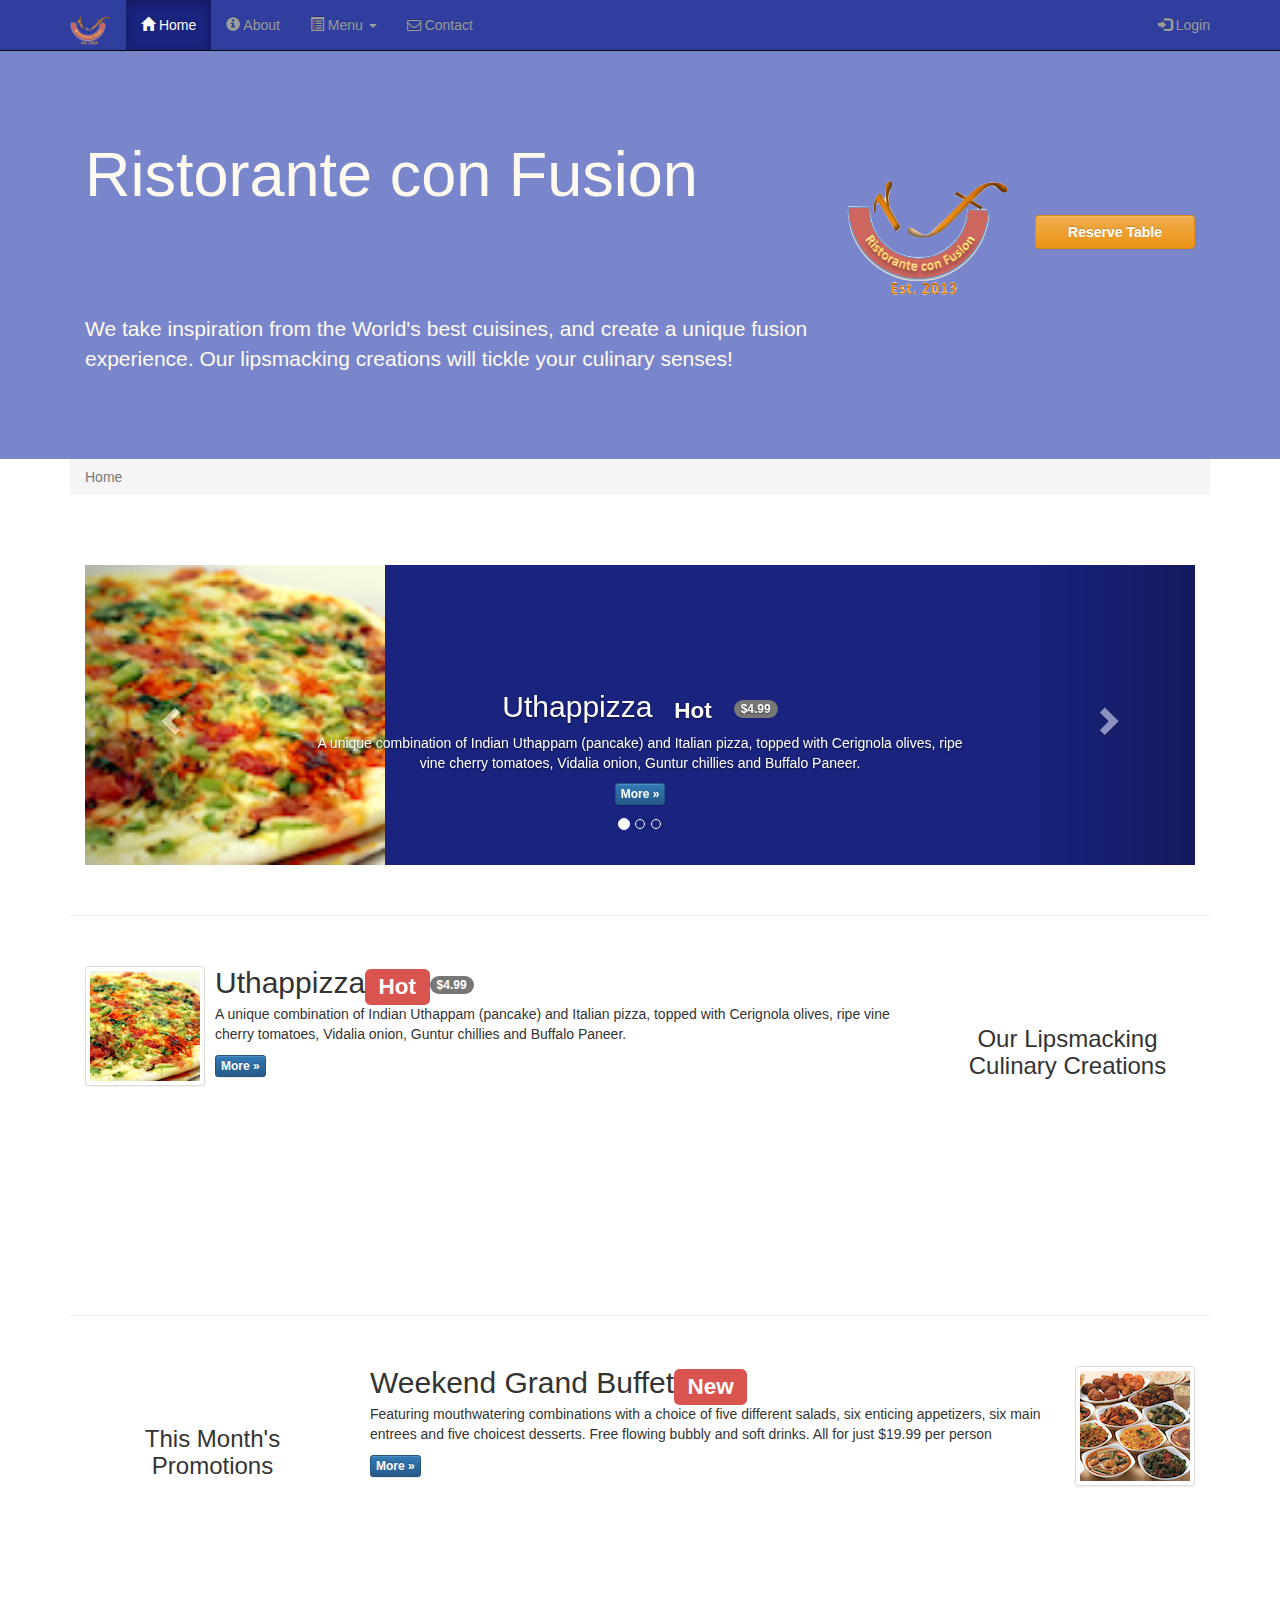
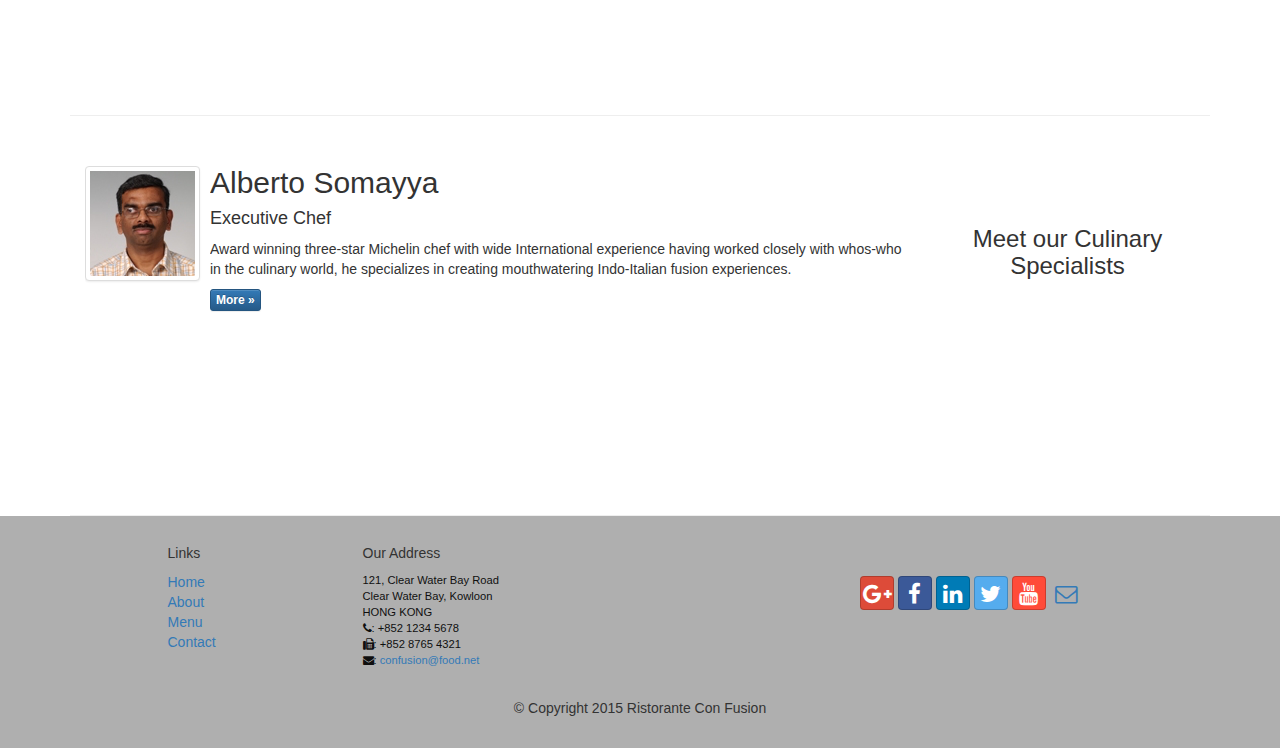
<file: index.html>
<!DOCTYPE html>

<html lang="en">

<head>
	<meta charset="utf-8">
	<meta http-equiv="X-UA-Compatible" content="IE=edge">
	<!--viewport:enables webpage to identify the width of the device and adapt the content appropriately-->
	<meta name="viewport" content="width=device-width, initial-scale=1">
	<title>Ristorante Con Fusion</title>
	<link href="css/bootstrap.min.css" rel="stylesheet">
	<link href="css/bootstrap-theme.min.css" rel="stylesheet">
	<link href="mystyles.css" rel="stylesheet">
	<link href="css/font-awesome.min.css" rel="stylesheet">
	<link href="css/bootstrap-social.css" rel="stylesheet">
</head>

<body>
	<nav class="navbar navbar-inverse navbar-fixed-top" role="navigation">
		<div class="container">
			<div class="navbar-header">
<!--The following code creates a drop down menu into a button for smaller screen sizes-->
				<button type="button" class="navbar-toggle collapsed" data-toggle="collapse" data-target="#navbar" aria-expanded="false" aria-controls="navbar">
				<span class="sr-only">Toggle navigation</span>
				<span class="icon-bar"></span>
				<span class="icon-bar"></span>
				<span class="icon-bar"></span>
				</button>
				<a class="navbar-brand" href="#"><img src="img/logo.png" height="30" width="41"></a>
			</div>
			<div id="navbar" class="navbar-collapse collapse">
			<ul class="nav navbar-nav">
				<li class="active"><a href="#"><span class="glyphicon glyphicon-home" aria-hidden="true"></span> Home</a></li>
				<li><a href="about_us.html"><span class="glyphicon glyphicon-info-sign"></span> About</a></li>
				<li class="dropdown">
                        <a href="#" class="dropdown-toggle" data-toggle="dropdown"
                         role="button" aria-haspopup="true" aria-expanded="false"><span class="glyphicon glyphicon-list-alt" aria-hidden="true"></span> Menu <span class="caret"></span></a>
                        <ul class="dropdown-menu">
                            <li><a href="#">Appetizers</a></li>
                            <li><a href="#">Main Courses</a></li>
                            <li><a href="#">Desserts</a></li>
                            <li><a href="#">Drinks</a></li>
                            <li role="separator" class="divider"></li>
                            <li class="dropdown-header">Specials</li>
                            <li><a href="#">Lunch Buffet</a></li>
                            <li><a href="#">Weekend Brunch</a></li>
                        </ul>
                    </li>
				<li><a href="contactus.html"><i class="fa fa-envelope-o"></i> Contact</a></li>
			</ul>
			<ul class="nav navbar-nav navbar-right">
				<li><a data-toggle="modal" data-target="#loginModal">
					<span class="glyphicon glyphicon-log-in"></span> Login</a>
				</li>
			</ul>
			</div>
		</div>
	</nav>
	<div id="loginModal" class="modal fade" role="dialog">
		<div class="modal-dialog">
				<div class="modal-content">
					<div class="modal-header">
						<button type="button" class="close" data-dismiss="modal">&times;</button>
						<h4 class="modal-title">Login</h4>
					</div>
					<div class="modal-body">
						<form class="form-inline" role="search">
							<div class="form-group">
								<input type="email" class="form-control" name="username" placeholder="Email" required>
							</div>
							<div class="form-group">
								<input type="password" class="form-control" name="password" placeholder="Password" required>
							</div>
							<div class="form-group">
								<label class="checkbox-inline">
								<input type="checkbox" name="remember" id="remember"><label for="remember">Remember Me</label>
							</label>
							</div>
							<p style="padding:2px"></p>
							<button type="submit" class="btn btn-sm btn-info"><strong>Sign In</strong></button>
							<button type="button" class="btn btn-default btn-sm" data-dismiss="modal">Cancel</button>
						</form>
					</div>
				</div>
			</div>
		</div>


    <header class="jumbotron">

        <!-- Main component for a primary marketing message or call to action -->

        <div class="container">

            <div class="row row-header">
                <div class="col-xs-12 col-sm-8">

                    <h1>Ristorante con Fusion</h1>
                    <p style="padding:40px;"></p>
                    <p>We take inspiration from the World's best cuisines, and create a unique fusion experience. Our lipsmacking creations will tickle your culinary senses!</p>
                </div>
                <div class="col-xs-12 col-sm-2">
			<p style="padding:20px"></p>
			<img src="img/logo.png" class="image-responsive">
                </div>
		<div class="col-xs-12 col-sm-2">
			<p style="padding:40px"></p>
			<a type="button" class="btn btn-warning btn-block" data-toggle="modal" href="#reservation">
				<strong>Reserve Table</strong>
			</a>
		</div>
            </div>
        </div>
    </header>

		<div id="reservation" class="modal fade" role="dialog">
			<div class="modal-dialog">
				<div class="modal-content">
					<div class="modal-header">
						<button type="button" class="close" data-dismiss="modal">&times;</button>
						<h4 class="modal-title">Reserve Table</h4>
					</div>
					<div class="modal-body">
						<form class="form-horizontal" role="form">
							<div class="form-group">
								<label for="guests" class="col-sm-2 control-label">Number of Guests</label>
								<div class="col-sm-10" id="guests">
									<label class="radio-inline">
										<input type="radio" name="guests" id="guests">1
									</label>
									<label class="radio-inline">
										<input type="radio" name="guests" id="guests">2
									</label>
									<label class="radio-inline">
										<input type="radio" name="guests" id="guests">3
									</label>
									<label class="radio-inline">
										<input type="radio" name="guests" value="4">4
									</label>
									<label class="radio-inline">
										<input type="radio" name="guests" value="5">5
									</label>
									<label class="radio-inline">
										<input type="radio" name="guests" value="6">6
									</label>
								</div>
							</div>
							<div class="form-group">
								<label for="smoking" class="col-sm-2 control-label">Section</label>
								<div class="col-sm-10" id="smoking">
								<div class="btn-group" data-toggle="buttons">
  								<label class="btn btn-success active">
    								<input type="radio" name="options" id="option1" autocomplete="off" checked>Non-Smoking
  								</label>
  								<label class="btn btn-danger">
    								<input type="radio" name="options" id="option2" autocomplete="off">Smoking
  								</label>
								</div>
							</div>
						</div>
							<div class="form-group">
								<label for="dateandtime" class="col-sm-2 control-label">Date and Time</label>
								<div>
									<div class="col-xs-4">
										<div class="inner-addon right-addon">
											<i class="glyphicon glyphicon-calendar"></i>
											<input type="date" class="form-control" id="dateandtime" name="date" placeholder="Date" value="">
									</div>
								</div>
								<div class="col-sm-4">
									<div class="inner-addon right-addon">
										<i class="glyphicon glyphicon-time"></i>
										<input type="time" class="form-control" id="dateandtime" name="time" placeholder="Time" value="">
									</div>
								</div>
							</div>
						</div>
						<div class="form-group">
							<div class="col-sm-2">
								<p style="padding:20px"></p>
							</div>
							<div class="col-sm-10">
								<button type="submit" class="btn btn-primary"><strong>Reserve</strong></button>
								<button type="button" class="btn btn-default" data-dismiss="modal"><strong>Cancel</strong></button>
							</div>
						</div>
						<div class="alert alert-warning alert-dismissible" role="alert">
							<button type="button" class="close" data-dismiss="alert" aria-label="Close"><span aria-hidden="true">&times;</span>
							</button>
							Warning:: Please <a href="+852 1234 5678"><strong>call</strong></a> us to reserve for more than six guests
						</div>
					</form>
				</div>
			</div>
		</div>
	</div>

    <div class="container">
        <div class="row">
					<div class="col-xs-12">
						<ul class="breadcrumb">
							<li class="active">Home</li>
						</ul>
					</div>
				</div>
				<div class="row row-content">
					<div class="col-xs-12">
						<div id="mycarousel" class="carousel slide" data-ride="carousel">
							<ol class="carousel-indicators">
								<li data-target="#mycarousel" data-slide-to="0" class="active"></li>
								<li data-target="#mycarousel" data-slide-to="1"></li>
								<li data-target="#mycarousel" data-slide-to="2"></li>
							</ol>
							<div class="carousel-inner" role="listbox">
								<div class="item active">
									<img class="img-responsive" src="img/uthappizza.png" alt="Uthappizza">
									<div class="carousel-caption">
										<h2>Uthappizza <span class="label label-danger-xs">Hot</span> <span class="badge">$4.99</span></h2>
										<p>A unique combination of Indian Uthappam (pancake) and Italian pizza, topped with Cerignola olives, ripe vine cherry tomatoes, Vidalia onion, Guntur chillies and Buffalo Paneer.</p>
		                <p><a  class="btn btn-primary btn-xs" href="#"><strong>More &raquo;</strong></a></p>
									</div>
								</div>
								<div class="item">
									<img class="img-responsive" src="img/buffet.png" alt="Buffet">
									<div class="carousel-caption">
										<h2 class="media-heading">Weekend Grand Buffet<span class="label label-danger">New</span></h2>
		            		<p>Featuring mouthwatering combinations with a choice of five different salads, six enticing appetizers, six main entrees and five choicest desserts. Free flowing bubbly and soft drinks. All for just $19.99 per person </p>
		              	<p><a class="btn btn-primary btn-xs" href="#"><strong>More &raquo;</strong></a></p>
									</div>
								</div>
								<div class="item">
									<img class="img-responsive" src="img/alberto.png" alt="Alberto">
									<div class="carousel-caption">
										<h2 class="media-heading">Alberto Somayya</h2>
	                	<h4>Executive Chef</h4>
	                	<p>Award winning three-star Michelin chef with wide International experience having worked closely with whos-who in the culinary world, he specializes in creating mouthwatering Indo-Italian fusion experiences. </p>
	                	<p><a class="btn btn-primary btn-xs" href="#"><strong>More &raquo;</strong></a></p>
									</div>
								</div>
							</div>
							<a class="left carousel-control" href="#mycarousel" role="button" data-slide="prev">
								<span class="glyphicon glyphicon-chevron-left" aria-hidden="true"></span>
								<span class="sr-only">Previous</span>
							</a>
							<a class="right carousel-control" href="#mycarousel" role="button" data-slide="next">
								<span class="glyphicon glyphicon-chevron-right" aria-hidden="true"></span>
								<span class="sr-only">Next</span>
							</a>

						</div>
					</div>
				</div>

					<div class="row row-content">
        	<div class="col-xs-12 col-sm-3 col-sm-push-9">
                <p style="padding:20px;"></p>
                <h3 align="center">Our Lipsmacking Culinary Creations</h3>
          </div>
          <div class="col-xs-12 col-sm-9 col-sm-pull-3">
						<div class="media">
							<div class="media-left media-middle">
								<a href="#">
									<img class="media-object img-thumbnail" src="img/uthappizza.png" alt="Uthappizza">
								</a>
							</div>
							<div class="media-body">
								<h2 class="media-heading">Uthappizza<span class="label label-danger">Hot</span><span class="badge"> $4.99</span></h2>
                <p>A unique combination of Indian Uthappam (pancake) and Italian pizza, topped with Cerignola olives, ripe vine cherry tomatoes, Vidalia onion, Guntur chillies and Buffalo Paneer.</p>
                <p><a  class="btn btn-primary btn-xs" href="#"><strong>More &raquo;</strong></a></p>
							</div>
						</div>
          </div>
        </div>

       	<div class="row row-content">
          <div class="col-xs-12 col-sm-3">
            <p style="padding:20px;"></p>
            <h3 align="center">This Month's Promotions</h3>
          </div>
          <div class="col-xs-12 col-sm-9">
						<div class="media-body">
							<h2 class="media-heading">Weekend Grand Buffet<span class="label label-danger">New</span></h2>
            	<p>Featuring mouthwatering combinations with a choice of five different salads, six enticing appetizers, six main entrees and five choicest desserts. Free flowing bubbly and soft drinks. All for just $19.99 per person </p>
              <p><a class="btn btn-primary btn-xs" href="#"><strong>More &raquo;</strong></a></p>
						</div>
						<div class="media-right media-middle">
									<a href="#">
										<img class="media-object img-thumbnail" src="img/buffet.png" alt="Weekend Grand Buffet">
									</a>
								</div>
						</div>
            </div>
        <div class="row row-content">
            <div class="col-xs-12 col-sm-3 col-sm-push-9">
                <p style="padding:20px;"></p>
                <h3 align=center>Meet our Culinary Specialists</h3>
            </div>
            <div class="col-xs-12 col-sm-9 col-sm-pull-3">
							<div class="media">
								<div class="media-left media middle">
									<a href="#">
										<img class="media-object img-thumbnail" src="img/alberto.png" alt="Alberto Somayya">
									</a>
								</div>
								<div class="media-body">
                	<h2 class="media-heading">Alberto Somayya</h2>
                	<h4>Executive Chef</h4>
                	<p>Award winning three-star Michelin chef with wide International experience having worked closely with whos-who in the culinary world, he specializes in creating mouthwatering Indo-Italian fusion experiences. </p>
                	<p><a class="btn btn-primary btn-xs" href="#"><strong>More &raquo;</strong></a></p>
								</div>
							</div>
            </div>
        </div>
		</div>
   	<footer class="row-footer">
        	<div class="container">
            	<div class="row">
                	<div class="col-xs-5 col-xs-offset-1 col-sm-2 col-sm-offset-1">
                    	<h5>Links</h5>
                    	<ul class="list-unstyled">
                        <li><a href="#">Home</a></li>
                        <li><a href="#">About</a></li>
                        <li><a href="#">Menu</a></li>
                        <li><a href="#">Contact</a></li>
                    	</ul>
                	</div>
                	<div class="col-xs-6 col-sm-5">
                    <h5>Our Address</h5>
                    <address>
		              121, Clear Water Bay Road<br>
		              Clear Water Bay, Kowloon<br>
		              HONG KONG<br>
		              	<i class="fa fa-phone"></i>: +852 1234 5678<br>
		              	<i class="fa fa-fax"></i>: +852 8765 4321<br>
		              	<i class="fa fa-envelope"></i>:
                    <a href="mailto:confusion@food.net">confusion@food.net</a>
		           			</address>
                	</div>
                	<div class="col-xs-12 col-sm-4">
                    <div class="nav navbar-nav" style="padding: 40px 10px;">
                        <a class="btn btn-social-icon btn-google-plus" href="http://google.com/+"><i class="fa fa-google-plus"></i></a>
                        <a class="btn btn-social-icon btn-facebook" href="http://www.facebook.com/profile.php?id="><i class="fa fa-facebook"></i></a>
                        <a class="btn btn-social-icon btn-linkedin" href="http://www.linkedin.com/in/"><i class="fa fa-linkedin"></i></a>
                        <a class="btn btn-social-icon btn-twitter" href="http://twitter.com/"><i class="fa fa-twitter"></i></a>
                        <a class="btn btn-social-icon btn-youtube" href="http://youtube.com/"><i class="fa fa-youtube"></i></a>
                        <a class="btn btn-social-icon" href="mailto:"><i class="fa fa-envelope-o"></i></a>
                    </div>
                	</div>
                	<div class="col-xs-12">
                    <p style="padding:10px;"></p>
                    <p align="center">© Copyright 2015 Ristorante Con Fusion</p>
                	</div>
            	</div>
        	</div>
    	</footer>
			<script src="https://ajax.googleapis.com/ajax/libs/jquery/1.11.3/jquery.min.js"></script>
			<script src="js/bootstrap.min.js"></script>

</body>
</html>
</file>
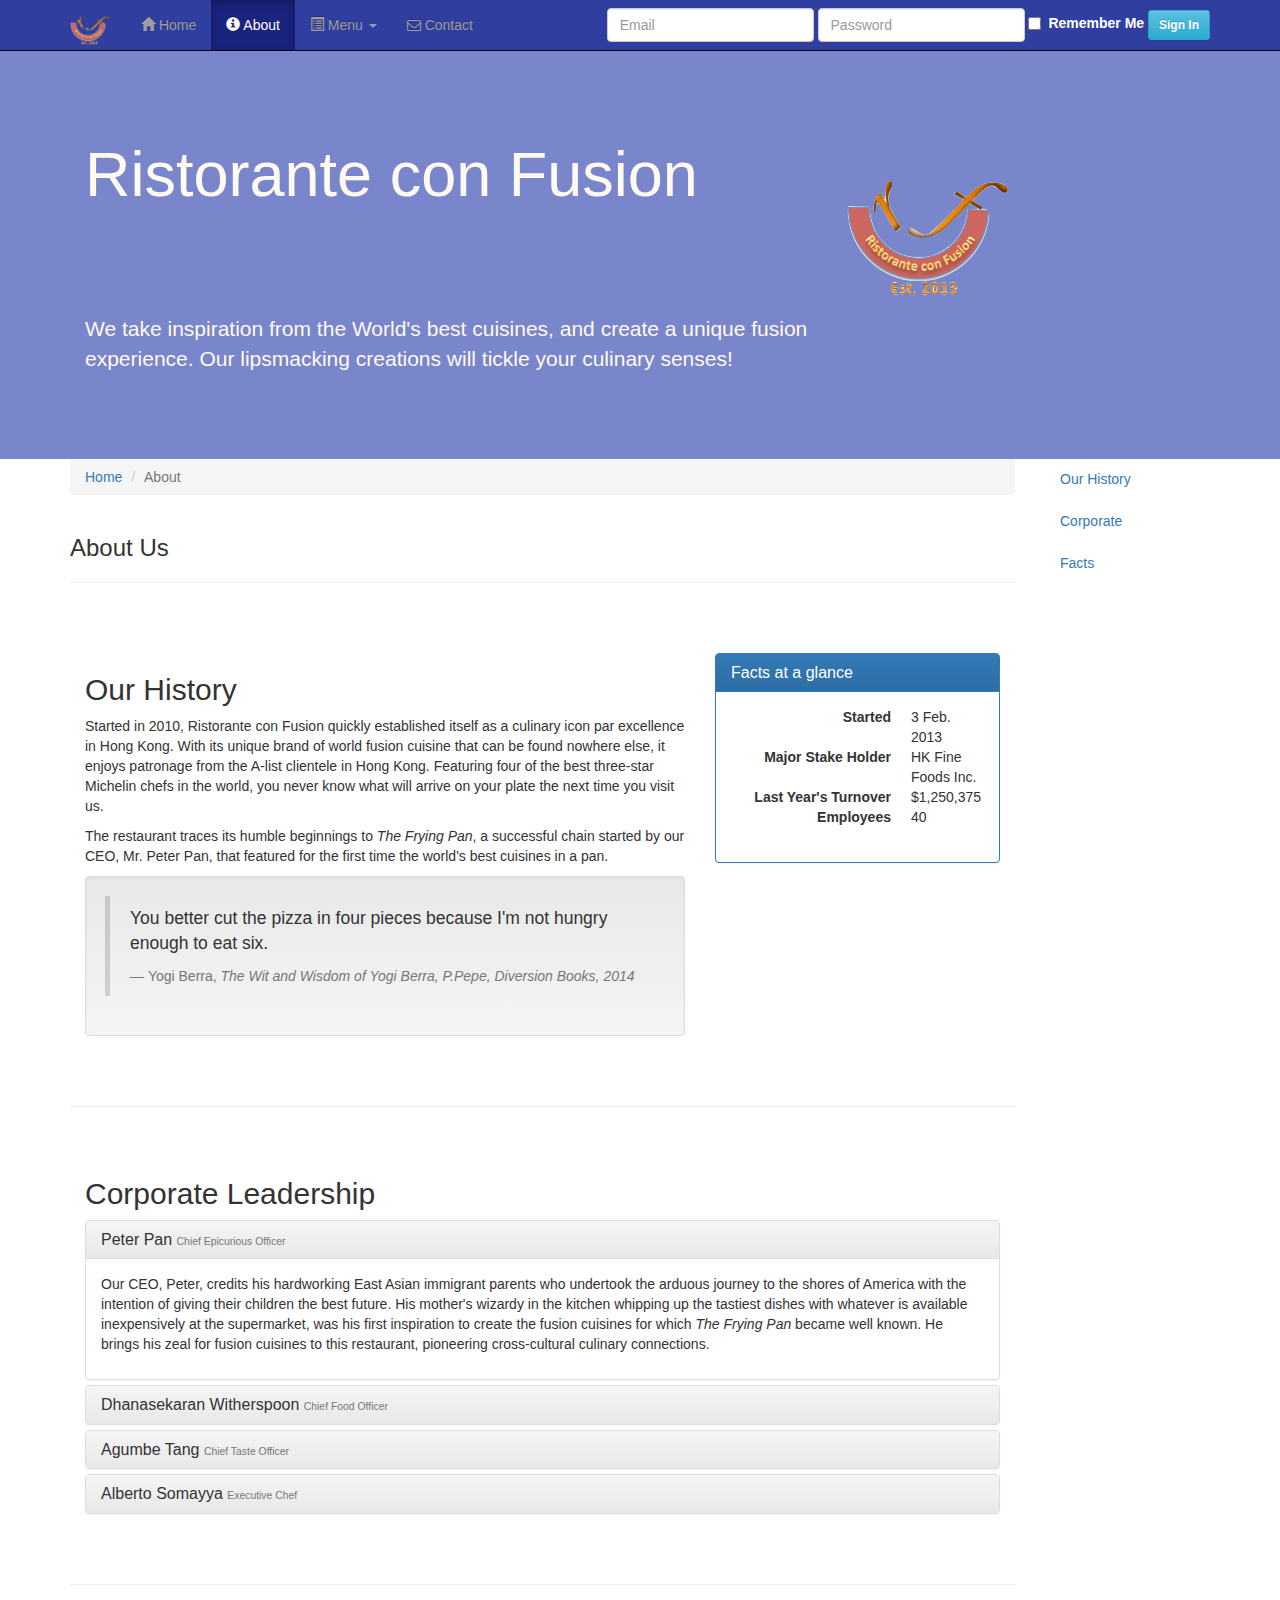
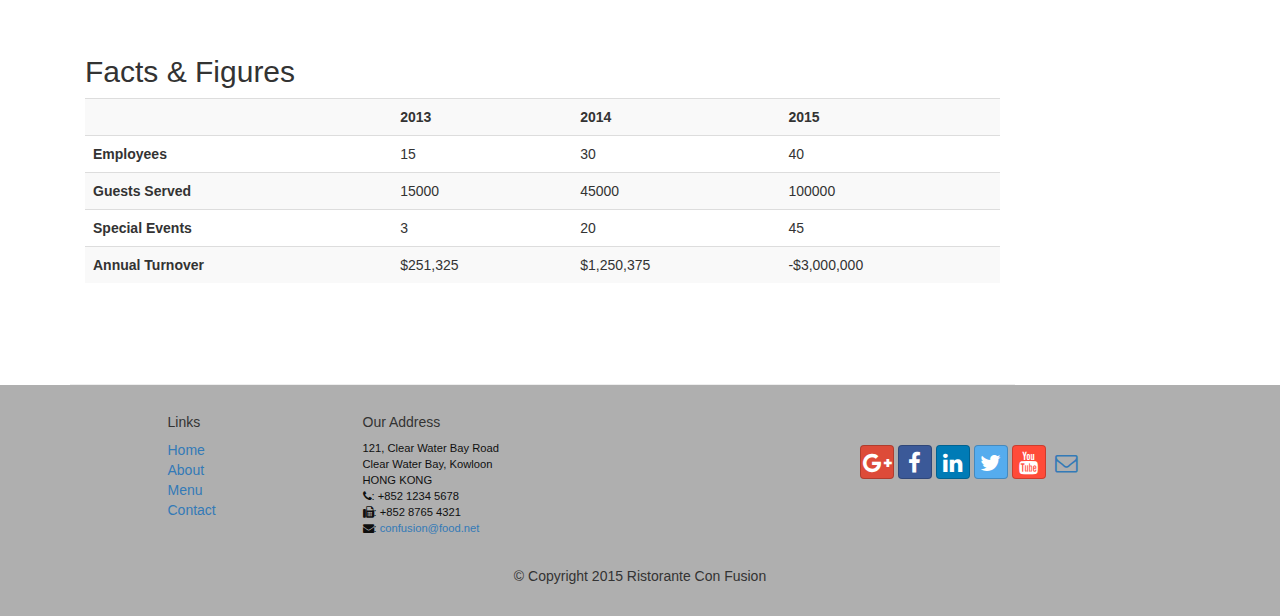
<file: about_us.html>
<!DOCTYPE html>
<html lang="en"><head>
    <meta charset="utf-8">
    <meta http-equiv="X-UA-Compatible" content="IE=edge">
    <meta name="viewport" content="width=device-width, initial-scale=1">
    <!-- The above 3 meta tags *must* come first in the head; any other head
         content must come *after* these tags -->
    <title>Ristorante Con Fusion: About Us</title>
        <!-- Bootstrap -->
    <link href="css/bootstrap.css" rel="stylesheet">
    <link href="css/bootstrap-theme.css" rel="stylesheet">
    <link href="css/font-awesome.css" rel="stylesheet">
    <link href="css/bootstrap-social.css" rel="stylesheet">
    <link href="mystyles.css" rel="stylesheet">

    <!-- HTML5 shim and Respond.js for IE8 support of HTML5 elements and media queries -->
    <!-- WARNING: Respond.js doesn't work if you view the page via file:// -->
    <!--[if lt IE 9]>
      <script src="https://oss.maxcdn.com/html5shiv/3.7.2/html5shiv.min.js"></script>
      <script src="https://oss.maxcdn.com/respond/1.4.2/respond.min.js"></script>
    <![endif]-->
</head>

<body data-spy="scroll" data-target="#myScrollspy" data-offset="200">
    <nav class="navbar navbar-inverse navbar-fixed-top" role="navigation">
        <div class="container">
            <div class="navbar-header">
                <button type="button" class="navbar-toggle collapsed" data-toggle="collapse" data-target="#navbar" aria-expanded="false" aria-controls="navbar">
                    <span class="sr-only">Toggle navigation</span>
                    <span class="icon-bar"></span>
                    <span class="icon-bar"></span>
                    <span class="icon-bar"></span>
                </button>
                <a class="navbar-brand" href="#"><img src="img/logo.png" height="30" width="41"></a>
            </div>
            <div id="navbar" class="navbar-collapse collapse">
                <ul class="nav navbar-nav">
                    <li><a href="index.html"><span class="glyphicon glyphicon-home"></span> Home</a></li>
                    <li class="active"><a href="#"><span class="glyphicon glyphicon-info-sign"></span> About</a></li>
<li class="dropdown">
                        <a href="#" class="dropdown-toggle" data-toggle="dropdown"
                         role="button" aria-haspopup="true" aria-expanded="false"><span class="glyphicon glyphicon-list-alt" aria-hidden="true"></span> Menu <span class="caret"></span></a>
                        <ul class="dropdown-menu">
                            <li><a href="#">Appetizers</a></li>
                            <li><a href="#">Main Courses</a></li>
                            <li><a href="#">Desserts</a></li>
                            <li><a href="#">Drinks</a></li>
                            <li role="separator" class="divider"></li>
                            <li class="dropdown-header">Specials</li>
                            <li><a href="#">Lunch Buffet</a></li>
                            <li><a href="#">Weekend Brunch</a></li>
                        </ul>
                    </li>
                    <li><a href="contactus.html"><i class="fa fa-envelope-o"></i> Contact</a></li>
                </ul>
                <form class="navbar-form navbar-right" role="search">
                  <div class="form-group">
                    <input type="email" class="form-control" name="username" placeholder="Email" required>
                  </div>
                  <div class="form-group">
                    <input type="password" class="form-control" name="password" placeholder="Password" required>
                  </div>
                  <div class="form-group">
                    <label class="checkbox-inline">
                    <input type="checkbox" name="remember" id="remember"><label for="remember" style="color:white">Remember Me</label>
                  </label>
                  </div>
                  <button type="submit" class="btn btn-sm btn-info"><strong>Sign In</strong></button>
                </form>
            </div>
        </div>
    </nav>
    <header class="jumbotron">

        <!-- Main component for a primary marketing message or call to action -->

        <div class="container">
            <div class="row row-header">
                <div class="col-xs-12 col-sm-8">
                    <h1>Ristorante con Fusion</h1>
                    <p style="padding:40px;"></p>
                    <p>We take inspiration from the World's best
cuisines, and create a unique fusion experience. Our lipsmacking
creations will tickle your culinary senses!</p>
                </div>
                <div class="col-xs-12 col-sm-4">
                  <p style="padding:20px"></p>
            			<img src="img/logo.png" class="image-responsive">
                </div>
            </div>
        </div>
    </header>

    <div class="container">
        <div class="row">
          <div class="col-xs-12 col-sm-10">
            <div class="row">
            <div class="col-xs-12">
            	<ul class="breadcrumb">
			             <li><a href="index.html">Home</a></li>
			             <li class="active">About</li>
		          </ul>
	          </div>
            <div class="col-xs-12">
               <h3> About Us</h3>
               <hr>
            </div>
        </div>

        <div id="history" class="row row-content">
            <div class="col-xs-12 col-sm-6 col-lg-8">
                <h2>Our History</h2>
                <p>Started in 2010, Ristorante con Fusion quickly
established itself as a culinary icon par excellence in Hong Kong. With
its unique brand of world fusion cuisine that can be found nowhere else,
 it enjoys patronage from the A-list clientele in Hong Kong.  Featuring
four of the best three-star Michelin chefs in the world, you never know
what will arrive on your plate the next time you visit us.</p>
                <p>The restaurant traces its humble beginnings to <em>The Frying Pan</em>, a successful chain started by our CEO, Mr. Peter Pan, that featured for the first time the world's best cuisines in a pan.</p>

		<div class="well">
			<blockquote>
				<p>You better cut the pizza in four pieces because I'm not hungry enough to eat six.</p>
				<footer>Yogi Berra,
				<cite title="Source Title">The Wit and Wisdom of Yogi Berra, P.Pepe, Diversion Books, 2014</cite></footer>
			</blockquote>
		</div>
	   </div>
            <div class="col-xs-12 col-sm-6 col-lg-4">
		<div class="panel panel-primary">
			<div class="panel-heading">
				<h3 class="panel-title">Facts at a glance</h3>
			</div>
			<div class="panel-body">
				<dl class="dl-horizontal">
					<dt>Started</dt>
					<dd>3 Feb. 2013</dd>
					<dt>Major Stake Holder</dt>
					<dd>HK Fine Foods Inc.</dd>
					<dt>Last Year's Turnover</dt>
					<dd>$1,250,375</dd>
					<dt>Employees</dt>
					<dd>40</dd>
				</dl>
			</div>
		</div>
                <p style="padding:20px; bottom:50px;"></p>
            </div>
        </div>


        <div id="corporate" class="row row-content">
            <div class="col-xs-12">
                <h2>Corporate Leadership</h2>
                <div class="panel-group" id="accordion" role="tablist" aria-multiselectable="true">
                  <div class="panel panel-default">
                    <div class="panel-heading" role="tab" id="headingPeter">
                    <h3 class="panel-title">
                      <a role="button" data-toggle="collapse" data-parent="#accordian" href="#peter" aria-expanded="true" aria-controls="peter">
                        Peter Pan <small>Chief Epicurious Officer</small></a></h3>
                      </div>
                    <div role="tabpanel" class="panel-collapse collapse in" id="peter" aria-labelledby="headingPeter">
                      <div class="panel-body">
                        <p>Our CEO, Peter, credits his hardworking East Asian
immigrant parents who undertook the arduous journey to the shores of
America with the intention of giving their children the best future. His
 mother's wizardy in the kitchen whipping up the tastiest dishes with
whatever is available inexpensively at the supermarket, was his first
inspiration to create the fusion cuisines for which <em>The Frying Pan</em> became well known. He brings his zeal for fusion cuisines to this restaurant, pioneering cross-cultural culinary connections.</p>
                      </div>
                    </div>
                  </div>
                  <div class="panel panel-default">
                    <div class="panel-heading" role="tab" id="headingDanny">
                      <h3 class="panel-title">
                        <a role="button" data-toggle="collapse" data-parent="#accordion" href="#danny" aria-expanded="true" aria-controls="danny">
                          Dhanasekaran Witherspoon <small>Chief Food Officer</small></a></h3>
                    </div>
                    <div role="tabpanel" class="panel-collapse collapse" id="danny" aria-labelledby="headingDanny">
                      <div class="panel-body">
                        <p>Our CFO, Danny, as he is affectionately referred to
by his colleagues, comes from a long established family tradition in
farming and produce. His experiences growing up on a farm in the
Australian outback gave him great appreciation for varieties of food
sources. As he puts it in his own words, <em>Everything that runs, wins, and everything that stays, pays!</em></p>
                      </div>
                    </div>
                  </div>
                  <div class="panel panel-default">
                    <div class="panel-heading" role="tab" id="headingAgumbe">
                      <h3 class="panel-title">
                        <a role="button" data-toggle="collapse" data-parent="#accordion" href="#agumbe" aria-expanded="true" aria-controls="agumbe">
                          Agumbe Tang <small>Chief Taste Officer</small></a></h3>
                    </div>
                    <div role="tabpanel" class="panel-collapse collapse" id="agumbe" aria-labelledby="headingAgumbe">
                      <div class="panel-body">
                        <p>Blessed with the most discerning gustatory sense,
Agumbe, our CFO, personally ensures that every dish that we serve meets
his exacting tastes. Our chefs dread the tongue lashing that ensues if
their dish does not meet his exacting standards. He lives by his motto, <em>You click only if you survive my lick.</em></p>
                      </div>
                    </div>
                  </div>

                  <div class="panel panel-default">
                    <div class="panel-heading" role="tab" id="headingAlberto">
                      <h3 class="panel-title">
                        <a role="button" data-toggle="collapse" data-parent="#accordion" href="#alberto" aria-expanded="true" aria-controls="alberto">
                          Alberto Somayya <small>Executive Chef</small></a></h3>
                    </div>
                    <div role="tabpanel" class="panel-collapse collapse" id="alberto" aria-labelledby="headingAlberto">
                      <div class="panel-body">
                        <p>Award winning three-star Michelin chef with wide
International experience having worked closely with whos-who in the
culinary world, he specializes in creating mouthwatering Indo-Italian
fusion experiences. He says, <em>Put together the cuisines from the two craziest cultures, and you get a winning hit! Amma Mia!</em></p>
                      </div>
                    </div>
                  </div>
                </div>
              </div>
            </div>
             <div class="col-xs-12">
                <p style="padding:20px;"></p>
            </div>
	<div id="facts"class="row row-content">
		<div class="col-xs-12">
			<h2>Facts &amp; Figures</h2>
			<div class="table-responsive">
			<table class="table table-striped">
				<tr>
					<td>
						&nbsp;
					</td>
					<th>
						2013
					</th>
					<th>
						2014
					</th>
					<th>
						2015
					</th>
				</tr>
				<tr>
					<th>
						Employees
					</th>
					<td>
						15
					</td>
					<td>
						30
					</td>
					<td>
						40
					</td>
				</tr>
				<tr>
					<th>
						Guests Served
					</th>
					<td>15000</td>
					<td>45000</td>
					<td>100000</td>
				</tr>
				<tr>
					<th>Special Events</th>
					<td>3</td>
					<td>20</td>
					<td>45</td>
				</tr>
				<tr>
					<th>Annual Turnover</th>
					<td>$251,325</td>
					<td>$1,250,375</td>
					<td>-$3,000,000</td>
				</tr>
			</table>
			</div>
		</div>
		</div>
  </div>
    <nav class="hidden-xs col-sm-2" id="myScrollspy">
      <ul class="nav nav-pills nav-stacked" data-spy="affix" data-offset-top="400">
        <li><a href="#history">Our History</a></li>
        <li><a href="#corporate">Corporate</a></li>
        <li><a href="#facts">Facts</a></li>
      </ul>
    </nav>
    </div>
  </div>
</div>

    <footer class="row-footer">
        <div class="container">
            <div class="row">
                <div class="col-xs-5 col-xs-offset-1 col-sm-2 col-sm-offset-1">
                    <h5>Links</h5>
                    <ul class="list-unstyled">
                        <li><a href="#">Home</a></li>
                        <li><a href="#">About</a></li>
                        <li><a href="#">Menu</a></li>
                        <li><a href="#">Contact</a></li>
                    </ul>
                </div>
                <div class="col-xs-6 col-sm-5">
                    <h5>Our Address</h5>
                    <address>
		              121, Clear Water Bay Road<br>
		              Clear Water Bay, Kowloon<br>
		              HONG KONG<br>
		              <i class="fa fa-phone"></i>: +852 1234 5678<br>
		              <i class="fa fa-fax"></i>: +852 8765 4321<br>
		              <i class="fa fa-envelope"></i>:
                        <a href="mailto:confusion@food.net">confusion@food.net</a>
		           </address>
                </div>
                <div class="col-xs-12 col-sm-4">
                    <div class="nav navbar-nav" style="padding: 40px 10px;">
                        <a class="btn btn-social-icon btn-google-plus" href="http://google.com/+"><i class="fa fa-google-plus"></i></a>
                        <a class="btn btn-social-icon btn-facebook" href="http://www.facebook.com/profile.php?id="><i class="fa fa-facebook"></i></a>
                        <a class="btn btn-social-icon btn-linkedin" href="http://www.linkedin.com/in/"><i class="fa fa-linkedin"></i></a>
                        <a class="btn btn-social-icon btn-twitter" href="http://twitter.com/"><i class="fa fa-twitter"></i></a>
                        <a class="btn btn-social-icon btn-youtube" href="http://youtube.com/"><i class="fa fa-youtube"></i></a>
                        <a class="btn btn-social-icon" href="mailto:"><i class="fa fa-envelope-o"></i></a>
                    </div>
                </div>
                <div class="col-xs-12">
                    <p style="padding:10px;"></p>
                    <p align="center">© Copyright 2015 Ristorante Con Fusion</p>
                </div>
            </div>
        </div>
    </footer>
    <!-- jQuery (necessary for Bootstrap's JavaScript plugins) -->
    <script src="https://ajax.googleapis.com/ajax/libs/jquery/1.11.3/jquery.min.js"></script>
    <!-- Include all compiled plugins (below), or include individual files as needed -->
    <script src="js/bootstrap.js"></script>


</body></html>
</file>
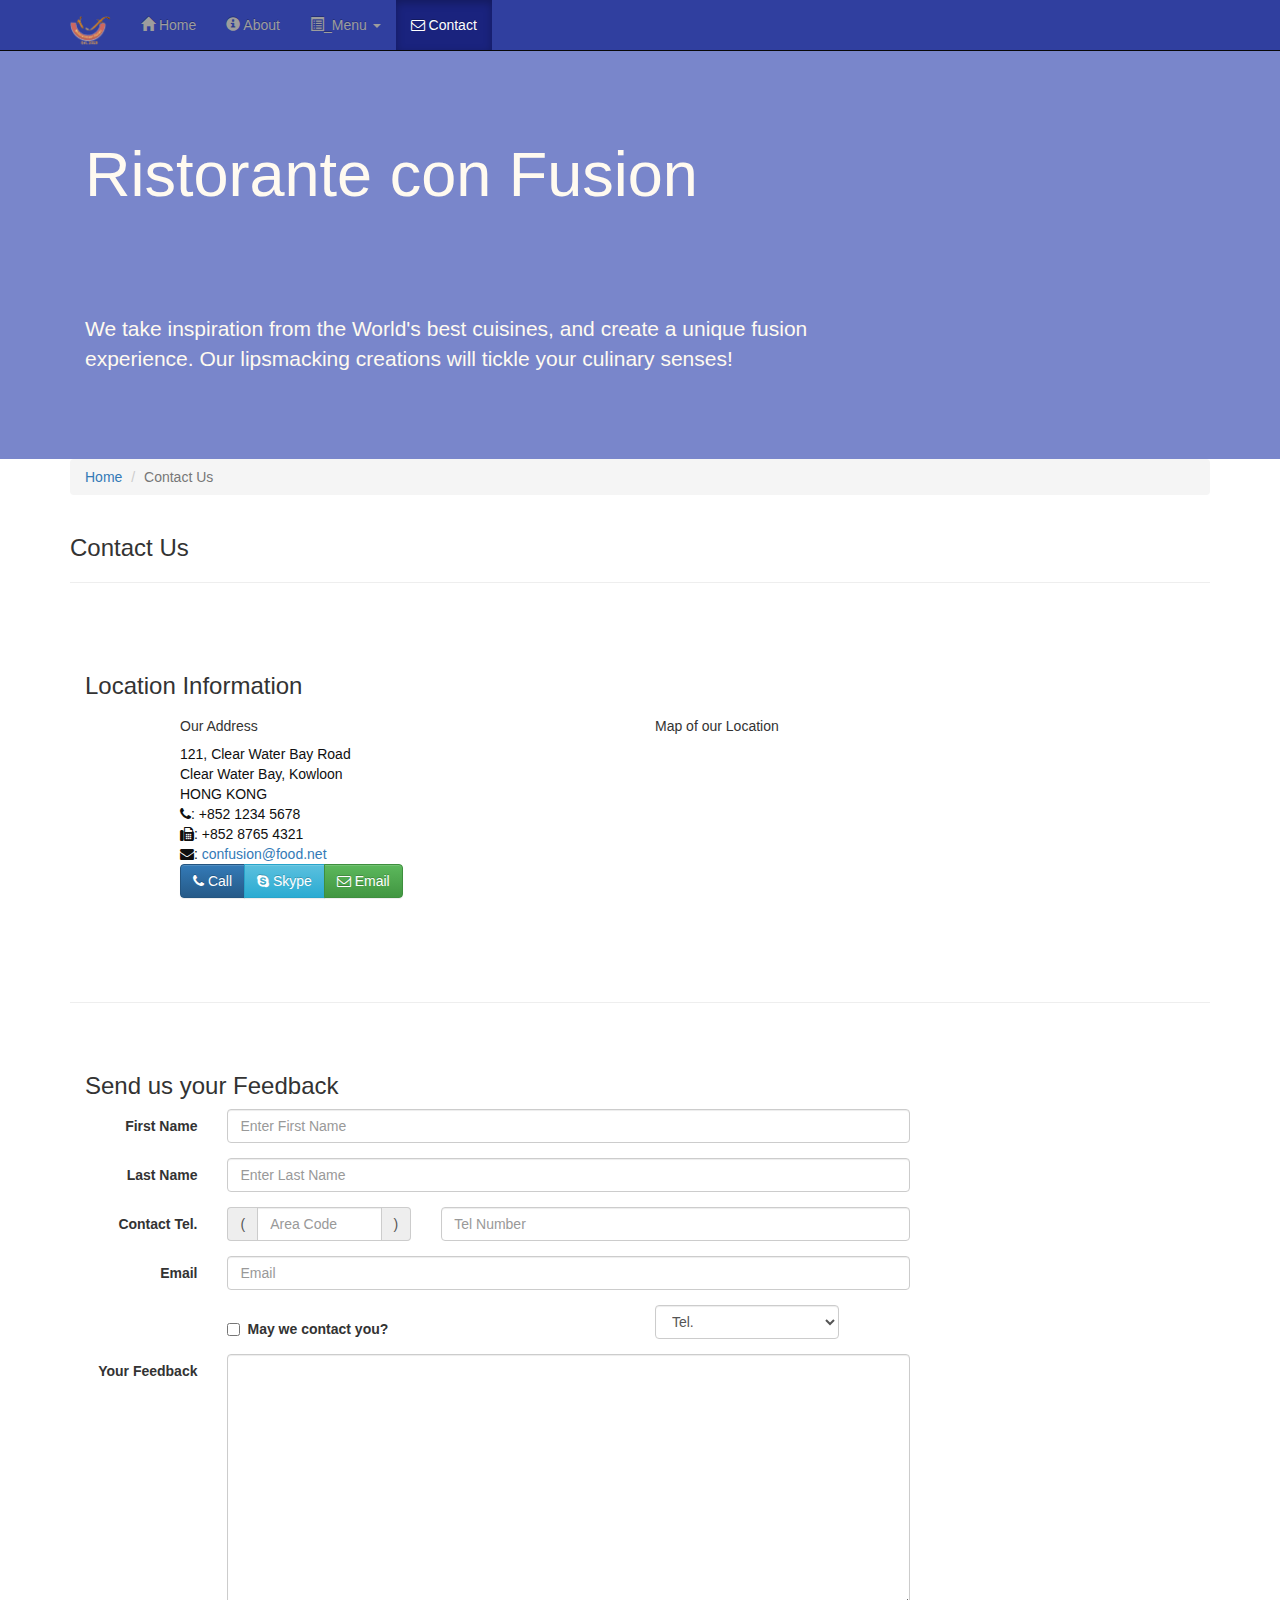
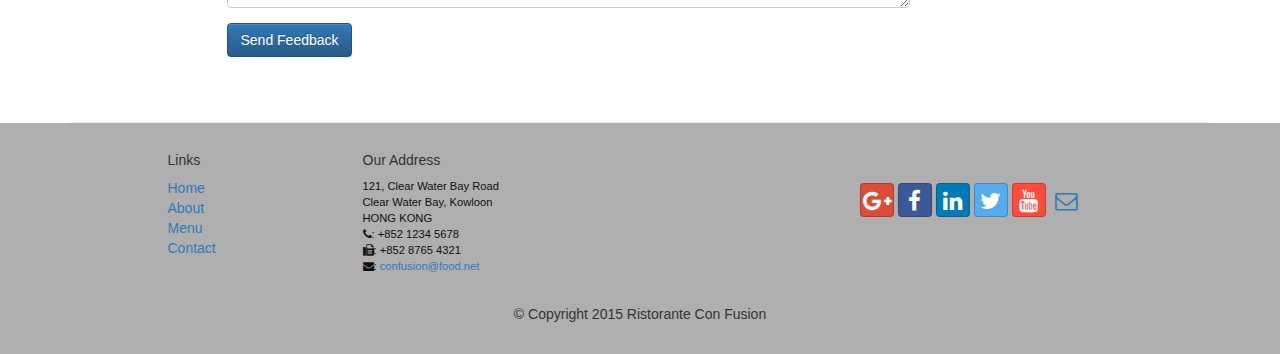
<file: contactus.html>
<!DOCTYPE html>
<html lang="en">

<head>
     <meta charset="utf-8">
    <meta http-equiv="X-UA-Compatible" content="IE=edge">
    <meta name="viewport" content="width=device-width, initial-scale=1">
    <!-- The above 3 meta tags *must* come first in the head; any other head 
         content must come *after* these tags -->
    <title>Ristorante Con Fusion: About Us</title>
        <!-- Bootstrap -->
    <link href="css/bootstrap.min.css" rel="stylesheet">
    <link href="css/bootstrap-theme.min.css" rel="stylesheet">
    <link href="css/font-awesome.min.css" rel="stylesheet">
    <link href="css/bootstrap-social.css" rel="stylesheet">
    <link href="mystyles.css" rel="stylesheet">

    <!-- HTML5 shim and Respond.js for IE8 support of HTML5 elements and media queries -->
    <!-- WARNING: Respond.js doesn't work if you view the page via file:// -->
    <!--[if lt IE 9]>
      <script src="https://oss.maxcdn.com/html5shiv/3.7.2/html5shiv.min.js"></script>
      <script src="https://oss.maxcdn.com/respond/1.4.2/respond.min.js"></script>
    <![endif]-->
</head>

<body>
    <nav class="navbar navbar-inverse navbar-fixed-top" role="navigation">
        <div class="container">
            <div class="navbar-header">
                <button type="button" class="navbar-toggle collapsed" data-toggle="collapse" data-target="#navbar" aria-expanded="false" aria-controls="navbar">
                    <span class="sr-only">Toggle navigation</span>
                    <span class="icon-bar"></span>
                    <span class="icon-bar"></span>
                    <span class="icon-bar"></span>
                </button>
                <a class="navbar-brand" href="index.html"><img src="img/logo.png" height="30" width="41"></a>
            </div>
            <div id="navbar" class="navbar-collapse collapse">
                <ul class="nav navbar-nav">
                    <li><a href="index.html"><span class="glyphicon glyphicon-home"
                         aria-hidden="true"></span> Home</a></li>
                    <li><a href="about_us.html">
                        <span class="glyphicon glyphicon-info-sign"
                         aria-hidden="true"></span> About</a></li>
                    <li class="dropdown">
                        <a href="#" class="dropdown-toggle" data-toggle="dropdown"
                         role="button" aria-haspopup="true" aria-expanded="false"><span class="glyphicon glyphicon-list-alt" aria-hidden="true"></span>_Menu <span class="caret"></span></a>
                        <ul class="dropdown-menu">
                            <li><a href="#">Appetizers</a></li>
                            <li><a href="#">Main Courses</a></li>
                            <li><a href="#">Desserts</a></li>
                            <li><a href="#">Drinks</a></li>
                            <li role="separator" class="divider"></li>
                            <li class="dropdown-header">Specials</li>
                            <li><a href="#">Lunch Buffet</a></li>
                            <li><a href="#">Weekend Brunch</a></li>
                        </ul>
                    </li>
                    <li class="active"><a href="#"><i class="fa fa-envelope-o"></i> Contact</a></li>
                </ul>
            </div>
        </div>
    </nav>  
    <header class="jumbotron">

        <!-- Main component for a primary marketing message or call to action -->

        <div class="container">
            <div class="row row-header">
                <div class="col-xs-12 col-sm-8">
                    <h1>Ristorante con Fusion</h1>
                    <p style="padding:40px;"></p>
                    <p>We take inspiration from the World's best cuisines, and create a unique fusion experience. Our lipsmacking creations will tickle your culinary senses!</p>
                </div>
                <div class="col-xs-12 col-sm-4">
                </div>
            </div>
        </div>
    </header>

    <div class="container">
        <div class="row">
            <div class="col-xs-12">
               <ul class="breadcrumb">
                   <li><a href="index.html">Home</a></li>
                   <li class="active">Contact Us</li>
               </ul>
            </div>
            <div class="col-xs-12">
               <h3>Contact Us</h3>
               <hr>
            </div>
        </div>
        
        <div class="row row-content">
           <div class="col-xs-12">
              <h3>Location Information</h3> 
           </div>
            <div class="col-xs-12 col-sm-4 col-sm-offset-1">
                   <h5>Our Address</h5>
                    <address style="font-size: 100%">
		              121, Clear Water Bay Road<br>
		              Clear Water Bay, Kowloon<br>
		              HONG KONG<br>
		              <i class="fa fa-phone"></i>: +852 1234 5678<br>
		              <i class="fa fa-fax"></i>: +852 8765 4321<br>
		              <i class="fa fa-envelope"></i>: 
                        <a href="mailto:confusion@food.net">confusion@food.net</a>
		           </address>
            </div>
            <div class="col-xs-12 col-sm-6 col-sm-offset-1">
                <h5>Map of our Location</h5>
            </div>
            <div class="col-xs-12 col-sm-11 col-sm-offset-1">
                <div class="btn-group" role="group" aria-label="...">
			<a type="button"class="btn btn-primary" href="tel:+85212345678"><i class="fa fa-phone"></i> Call</a>
			<a type="button" class="btn btn-info"><i class="fa fa-skype"></i> Skype</a>
			<a type="button" class="btn btn-success" href="mailto:confusion@food.net"><i class="fa fa-envelope-o"></i> Email</a>
		</div>
            </div>
        </div>

        <div class="row row-content">
           <div class="col-xs-12">
              <h3>Send us your Feedback</h3> 
           </div>
            <div class="col-xs-12 col-sm-9">
                <form class="form-horizontal" role="form">
			<div class="form-group">
				<label for="firstname" class="col-sm-2 control-label">First Name</label>
				<div class="col-sm-10">
				<input type="text" class="form-control" id="firstname" name="firstname" placeholder="Enter First Name">
				</div>
			</div>
			<div class="form-group">
				<label for="lastname" class="col-sm-2 control-label">Last Name</label>
				<div class="col-sm-10">
					<input type="text" class="form-control" id="lastname" name="lastname" placeholder="Enter Last Name">
				</div>
			</div>
			<div class="form-group">
				<label for="telnum" class="col-sm-2 control-label">Contact Tel.</label>
				<div class="col-xs-5 col-sm-4 col-md-3">
					<div class="input-group">
						<div class="input-group-addon">(</div>
						<input type="tel" class="form-control" id="areacode" name="areacode" placeholder="Area Code">
						<div class="input-group-addon">)</div>
					</div>
				</div>
				<div>
					<div class="col-xs-7 col-sm-6 col-md-7">
					<input type="tel" class="form-control" id="telnum" name="telnum" placeholder="Tel Number">
					</div>	
				</div>
			</div>
			<div class="form-group">
				<label for="email-id" class="col-sm-2 control-label">Email</label>
				<div class="col-sm-10">
					<input type="email" class="form-control" id="email-id" name="emailid" placeholder="Email">
				</div>
			</div>
			<div class="form-group">
				<div class="checkbox col-sm-5 col-sm-offset-2">
				<label class="checkbox-inline">
				<input type="checkbox" name="approve" value="">
				<strong>May we contact you?</strong>
				</label>
				</div>
				<div class="col-sm-3 col-sm-offset-1">
				<select class="form-control">
					<option>Tel.</option>
					<option>Email</option>
				</select>
				</div>
			</div>	
			<div class="form-group">
				<label for="feedback" class="col-sm-2 control-label">Your Feedback</label>
				<div class="col-sm-10">
					<textarea class="form-control" id="feedback" name="feedback" rows="12"></textarea>
				</div>
			</div>					
			<div class="form-group">
				<div class="col-sm-offset-2 col-sm-10">
					<button type="submit" class="btn btn-primary">Send Feedback</button>
				</div>
			</div>
		</form>
            </div>
             <div class="col-xs-12 col-sm-3">
                <p style="padding:20px;"></p>
            </div>
       </div>

    </div>

    <footer class="row-footer">
        <div class="container">
            <div class="row">             
                <div class="col-xs-5 col-xs-offset-1 col-sm-2 col-sm-offset-1">
                    <h5>Links</h5>
                    <ul class="list-unstyled">
                        <li><a href="#">Home</a></li>
                        <li><a href="#">About</a></li>
                        <li><a href="#">Menu</a></li>
                        <li><a href="#">Contact</a></li>
                    </ul>
                </div>
                <div class="col-xs-6 col-sm-5">
                    <h5>Our Address</h5>
                    <address>
		              121, Clear Water Bay Road<br>
		              Clear Water Bay, Kowloon<br>
		              HONG KONG<br>
		              <i class="fa fa-phone"></i>: +852 1234 5678<br>
		              <i class="fa fa-fax"></i>: +852 8765 4321<br>
		              <i class="fa fa-envelope"></i>: 
                        <a href="mailto:confusion@food.net">confusion@food.net</a>
		           </address>
                </div>
                <div class="col-xs-12 col-sm-4">
                    <div class="nav navbar-nav" style="padding: 40px 10px;">
                        <a class="btn btn-social-icon btn-google-plus" href="http://google.com/+"><i class="fa fa-google-plus"></i></a>
                        <a class="btn btn-social-icon btn-facebook" href="http://www.facebook.com/profile.php?id="><i class="fa fa-facebook"></i></a>
                        <a class="btn btn-social-icon btn-linkedin" href="http://www.linkedin.com/in/"><i class="fa fa-linkedin"></i></a>
                        <a class="btn btn-social-icon btn-twitter" href="http://twitter.com/"><i class="fa fa-twitter"></i></a>
                        <a class="btn btn-social-icon btn-youtube" href="http://youtube.com/"><i class="fa fa-youtube"></i></a>
                        <a class="btn btn-social-icon" href="mailto:"><i class="fa fa-envelope-o"></i></a>
                    </div>
                </div>
                <div class="col-xs-12">
                    <p style="padding:10px;"></p>
                    <p align=center>© Copyright 2015 Ristorante Con Fusion</p>
                </div>
            </div>
        </div>
    </footer>
    <!-- jQuery (necessary for Bootstrap's JavaScript plugins) -->
    <script src="https://ajax.googleapis.com/ajax/libs/jquery/1.11.3/jquery.min.js"></script>
    <!-- Include all compiled plugins (below), or include individual files as needed -->
    <script src="js/bootstrap.min.js"></script>
</body>

</html>
</file>
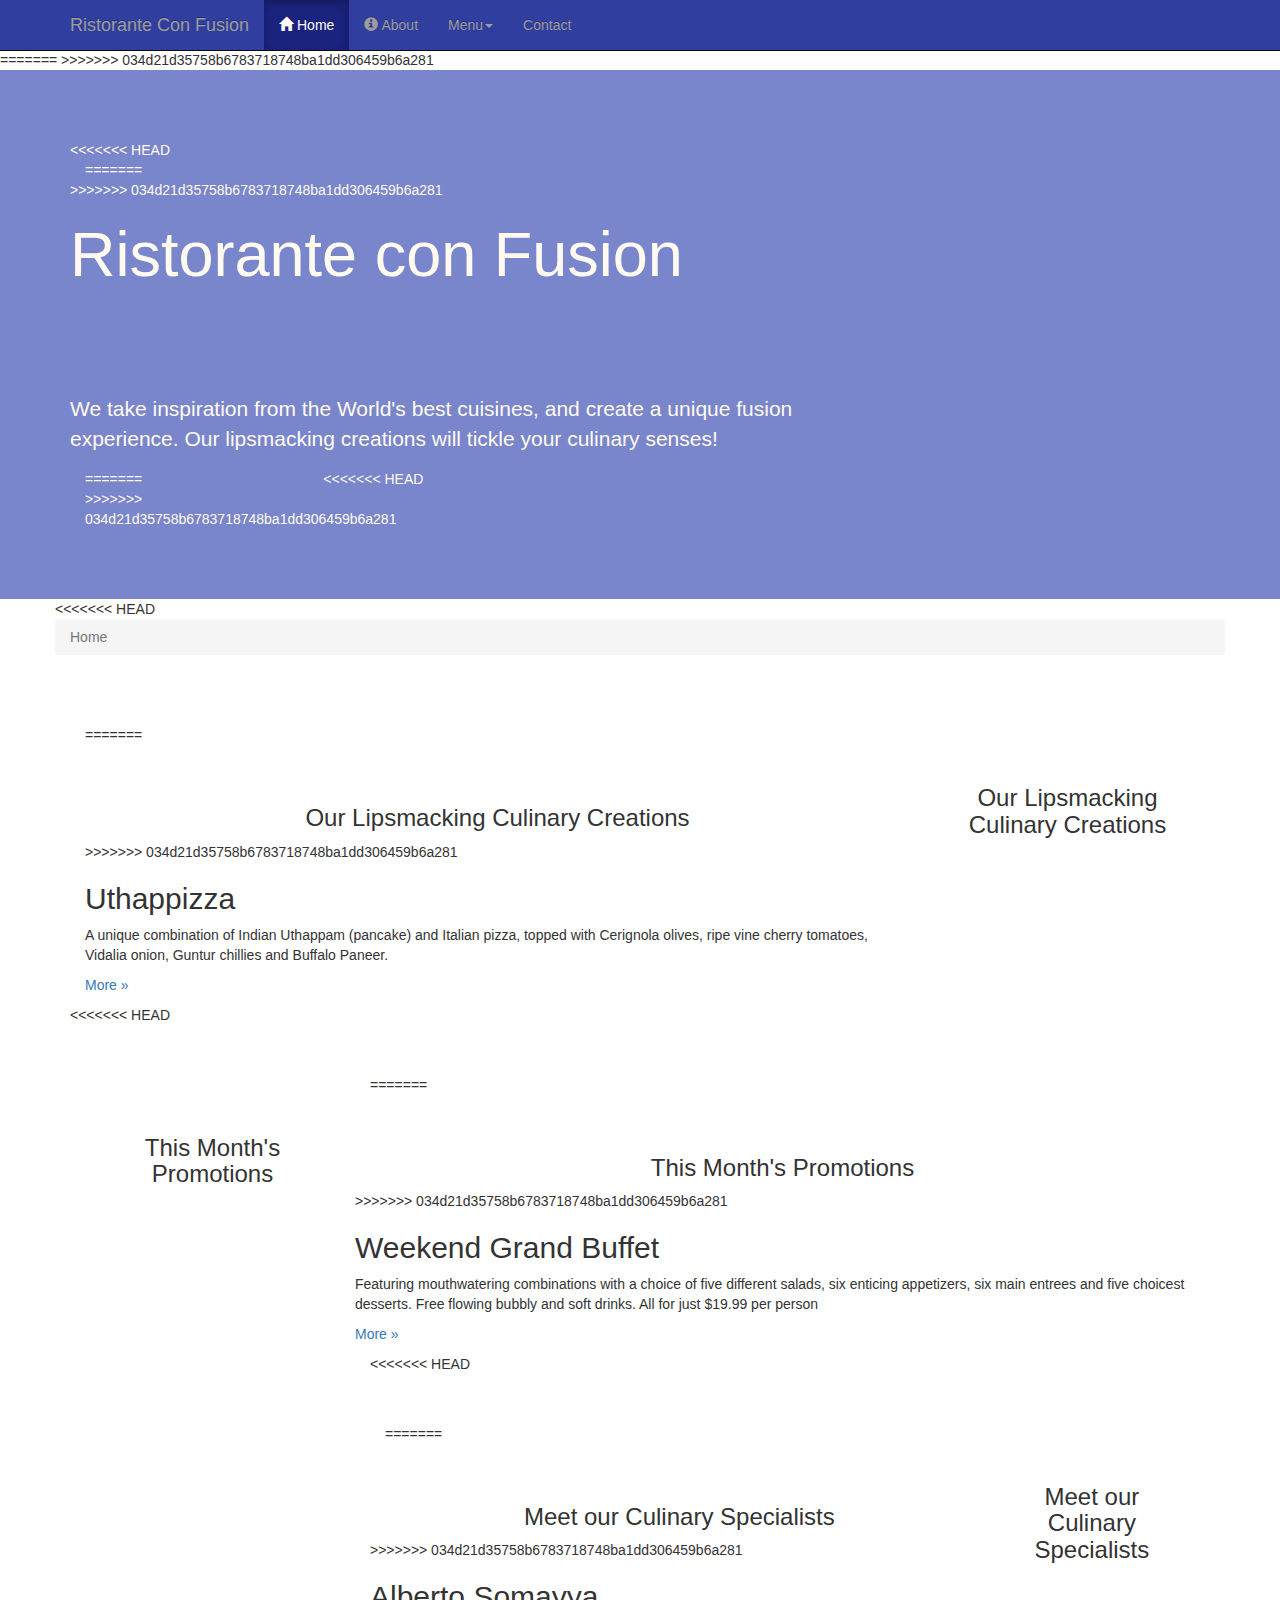
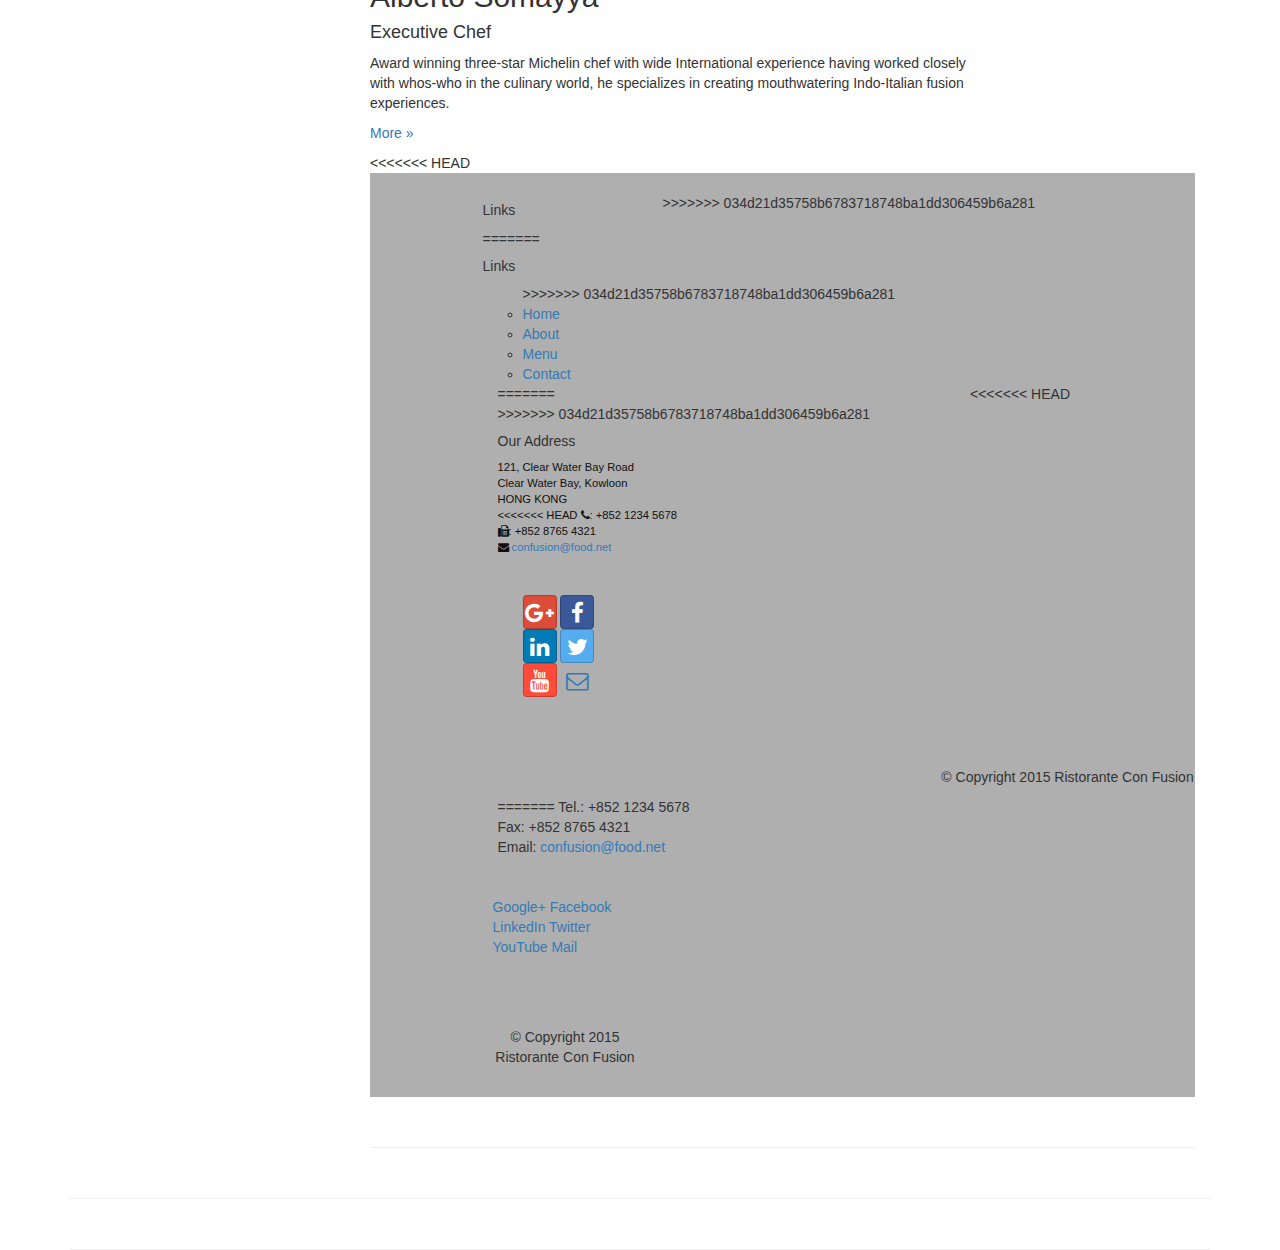
<file: index1.html>
<!DOCTYPE html>
<html lang="en">

<head>
	<meta charset="utf-8">
	<meta http-equiv="X-UA-Compatible" content="IE=edge">
	<!--viewport:enables webpage to identify the width of the device and adapt the content appropriately-->
	<meta name="viewport" content="width=device-width, initial-scale=1">
	<title>Ristorante Con Fusion</title>
	<link href="css/bootstrap.min.css" rel="stylesheet">
	<link href="css/bootstrap-theme.min.css" rel="stylesheet">
	<link href="mystyles.css" rel="stylesheet">
	<link href="css/font-awesome.min.css" rel="stylesheet">
	<link href="css/bootstrap-social.css" rel="stylesheet">
</head>

<body>
	<nav class="navbar navbar-inverse navbar-fixed-top" role="navigation">
		<div class="container">
			<div class="navbar-header">
<!--The following code creates a drop down menu into a button for smaller screen sizes-->
				<button type="button" class="navbar-toggle collapsed" data-toggle="collapse" data-target="#navbar" aria-expanded="false" aria-controls="navbar">
				<span class="sr-only">Toggle navigation</span>
				<span class="icon-bar"></span>
				<span class="icon-bar"></span>
				<span class="icon-bar"></span>
				</button>
				<a class="navbar-brand" href="#">Ristorante Con Fusion</a>
			</div>
			<div id="navbar" class="navbar-collapse collapse">
			<ul class="nav navbar-nav">
				<li class="active"><a href="#"><span class="glyphicon glyphicon-home" aria-hidden="true"></span> Home</a></li>
				<li><a href="about_us.html"><span class="glyphicon glyphicon-info-sign"></span> About</a></li>
				<li class="dropdown"><a href="#" class="dropdown-toggle" data-toggle="dropdown" role="button" aria-haspopup="true" aria-expanded="false">Menu<span class="caret"></span></a><!--caret class introduces an icon-->
					<ul class="dropdown-menu">
						<li><a href="#">Appetizers</a></li>
						<li><a href="#">Main Courses</a></li>
						<li><a href="#">Desserts</a></li>
						<li><a href="#">Drinks</a></li>
						<li role="separator" class="divider"></li>
						<li class=dropdown-header">Specials</li>
						<li><a href="#">Lunch Buffet</a></li>
						<li><a href="#">Weekend</a></li>
					</ul>
				</li>
				<li><a href="#">Contact</a></li>
			</ul>
			</div>
		</div>
	</nav>
=======
</head>

<body>

>>>>>>> 034d21d35758b6783718748ba1dd306459b6a281
    <header class="jumbotron">

        <!-- Main component for a primary marketing message or call to action -->

        <div class="container">
<<<<<<< HEAD
            <div class="row row-header">
                <div class="col-xs-12 col-sm-8">
=======
            <div class="row">
                <div>
>>>>>>> 034d21d35758b6783718748ba1dd306459b6a281
                    <h1>Ristorante con Fusion</h1>
                    <p style="padding:40px;"></p>
                    <p>We take inspiration from the World's best cuisines, and create a unique fusion experience. Our lipsmacking creations will tickle your culinary senses!</p>
                </div>
<<<<<<< HEAD
                <div class="col-xs-12 col-sm-4">
=======
                <div>
>>>>>>> 034d21d35758b6783718748ba1dd306459b6a281
                </div>
            </div>
        </div>
    </header>

    <div class="container">
        <div class="row">
<<<<<<< HEAD
		<ol class="breadcrumb">
		<li class="active">Home</li>
		</ol>
	</div>
	<div class="row row-content">
            <div class="col-xs-12 col-sm-3 col-sm-push-9">
                <p style="padding:20px;"></p>
                <h3 align="center">Our Lipsmacking Culinary Creations</h3>
            </div>
            <div class="col-xs-12 col-sm-9 col-sm-pull-3">
=======
            <div>
                <p style="padding:20px;"></p>
                <h3 align="center">Our Lipsmacking Culinary Creations</h3>
            </div>
            <div>
>>>>>>> 034d21d35758b6783718748ba1dd306459b6a281
                <h2>Uthappizza</h2>
                <p>A unique combination of Indian Uthappam (pancake) and Italian pizza, topped with Cerignola olives, ripe vine cherry tomatoes, Vidalia onion, Guntur chillies and Buffalo Paneer.</p>
                <p><a  href="#">More &raquo;</a></p>
            </div>
        </div>


<<<<<<< HEAD
        <div class="row row-content">
            <div class="col-xs-12 col-sm-3">
                <p style="padding:20px;"></p>
                <h3 align=center>This Month's Promotions</h3>
            </div>
            <div class="col-xs-12 col-sm-9">
=======
        <div class="row">
            <div>
                <p style="padding:20px;"></p>
                <h3 align=center>This Month's Promotions</h3>
            </div>
            <div>
>>>>>>> 034d21d35758b6783718748ba1dd306459b6a281
                <h2>Weekend Grand Buffet</h2>
                <p>Featuring mouthwatering combinations with a choice of five different salads, six enticing appetizers, six main entrees and five choicest desserts. Free flowing bubbly and soft drinks. All for just $19.99 per person </p>
                <p><a href="#">More &raquo;</a></p>
            </div>
        </div>

<<<<<<< HEAD
        <div class="row row-content">
            <div class="col-xs-12 col-sm-3 col-sm-push-9">
                <p style="padding:20px;"></p>
                <h3 align=center>Meet our Culinary Specialists</h3>
            </div>
            <div class="col-xs-12 col-sm-9 col-sm-pull-3">
=======
        <div class="row">
            <div>
                <p style="padding:20px;"></p>
                <h3 align=center>Meet our Culinary Specialists</h3>
            </div>
            <div>
>>>>>>> 034d21d35758b6783718748ba1dd306459b6a281
                <h2>Alberto Somayya</h2>
                <h4>Executive Chef</h4>
                <p>Award winning three-star Michelin chef with wide International experience having worked closely with whos-who in the culinary world, he specializes in creating mouthwatering Indo-Italian fusion experiences. </p>
                <p><a href="#">More &raquo;</a></p>
            </div>
        </div>
    </div>

<<<<<<< HEAD
    <footer class="row-footer">
        <div class="container">
            <div class="row">             
                <div class="col-xs-5 col-xs-offset-1 col-sm-2 col-smoffset-1">
                    <h5>Links</h5>
                    <ul class="list-unstyled">
=======
    <footer>
        <div class="container">
            <div class="row">             
                <div>
                    <h5>Links</h5>
                    <ul>
>>>>>>> 034d21d35758b6783718748ba1dd306459b6a281
                        <li><a href="#">Home</a></li>
                        <li><a href="#">About</a></li>
                        <li><a href="#">Menu</a></li>
                        <li><a href="#">Contact</a></li>
                    </ul>
                </div>
<<<<<<< HEAD
                <div class="col-xs-6 col-sm-5">
=======
                <div>
>>>>>>> 034d21d35758b6783718748ba1dd306459b6a281
                    <h5>Our Address</h5>
                    <address>
		              121, Clear Water Bay Road<br>
		              Clear Water Bay, Kowloon<br>
		              HONG KONG<br>
<<<<<<< HEAD
		              <i class="fa fa-phone"></i>: +852 1234 5678<br>
		              <i class="fa fa-fax"></i>: +852 8765 4321<br>
		              <i class="fa fa-envelope"></i><a href="mailto:confusion@food.net"> confusion@food.net</a>
		           </address>
                </div>
		 <div class="col-xs-12 col-sm-4">
                    <div class="nav navbar-nav" style="padding: 40px 10px;">
                        <a class="btn btn-social-icon btn-google-plus" href="http://google.com/+"><i class="fa fa-google-plus"></i></a>
                        <a class="btn btn-social-icon btn-facebook" href="http://www.facebook.com/profile.php?id="><i class="fa fa-facebook"></i></a>
                        <a class="btn btn-social-icon btn-linkedin" href="http://www.linkedin.com/in/"><i class="fa fa-linkedin"></i></a>
                        <a class="btn btn-social-icon btn-twitter" href="http://twitter.com/"><i class="fa fa-twitter"></i></a>
                        <a class="btn btn-social-icon btn-youtube" href="http://youtube.com/"><i class="fa fa-youtube"></i></a>
                        <a class="btn btn-social-icon" href="mailto:"><i class="fa fa-envelope-o"></i></a>
                    </div>
                </div>

                </div>
                <div class="col-xs-12 col-sm-12">
                    <p style="padding:10px;"></p>
                    <p align=center>© Copyright 2015 Ristorante Con Fusion</p>
                </div>
           </div>
=======
		              Tel.: +852 1234 5678<br>
		              Fax: +852 8765 4321<br>
		              Email: <a href="mailto:confusion@food.net">confusion@food.net</a>
		           </address>
                </div>
                <div>
                    <div style="padding: 40px 10px;">
                        <a href="http://google.com/+">Google+</a>
                        <a href="http://www.facebook.com/profile.php?id=">Facebook</a>
                        <a href="http://www.linkedin.com/in/">LinkedIn</a>
                        <a href="http://twitter.com/">Twitter</a>
                        <a href="http://youtube.com/">YouTube</a>
                        <a href="mailto:">Mail</a>
                    </div>
                </div>
                <div>
                    <p style="padding:10px;"></p>
                    <p align=center>© Copyright 2015 Ristorante Con Fusion</p>
                </div>
            </div>
>>>>>>> 034d21d35758b6783718748ba1dd306459b6a281
        </div>
    </footer>
	<script src="https://ajax.googleapis.com/ajax/libs/jquery/1.11.3/jquery.min.js"></script>
	<script src="js/bootstrap.min.js"></script>
</body>

</html>
</file>
<file: mystyles.css>
.row-header{
	margin:0px auto;
	padding:0px auto;
}
.row-content{
	margin:0px auto;
	padding:50px 0px 50px 0px;
	border-bottom:1px ridge;
	min-height:400px;

}
.row-footer{
	background-color:#AfAfAf;
	margin:0px;
	padding:20px 0px 20px 0px;
}
.jumbotron{
	padding:70px 30px 70px 30px;
	margin:0px auto;
	background:#7986CB;
	color:floralwhite;
}
address{
	font-size:80%;
	margin:0px;
	color:#0f0f0f;
}
body{
	align:center;
	padding:50px 0px 0px 0px;
	z-index:0;
}
.navbar-inverse{
	background:#303F9F;
}
.navbar-inverse .navbar-nav > .active > a,
.navbar-inverse .navbar-nav > .active >a:hover,
.navbar-inverse .navbar-nav > .active > a:focus{
color:#fff;
background:#1A237E;
}
.navbar-inverse .navbar-nav > .open > a,
.navbar-inverse .navbar-nav > .open > a:hover,
.navbar-inverse .navbar-nav > .open > a:focus{
	color:#fff;
	background:#1A237E;
}
.navbar-inverse .navbar-nav .open .dropdown-menu> li>a,
.navbar-inverse .navbar-nav .open .dropdown-menu{
	background-color:#303F9F;
	color:#eeeeee;
}
.navbar-inverse .navbar-nav .open .dropdown-menu> li> a{
	color:#000000
}
.inner-addon{
		position:relative;
}
.inner-addon .glyphicon{
		position: absolute;
		padding: 10px;
		pointer-events: none;
}
.right-addon .glyphicon{ right:0px;}
.right-addon input{ padding-right:40px;}
.tab-content{
	border-left:1px solid #ddd;
	border-right:1px solid #ddd;
	border-bottom:1px solid #ddd;
	padding: 10px;
}
.affix{
	top:100px;
}
.carousel{
	background:#1A237E;
}
.carousel .item{
	height:300px;
}
.item img{
	position: absolute;
	top: 0;
	left: 0;
	min-height: 300px;
}
</file>
